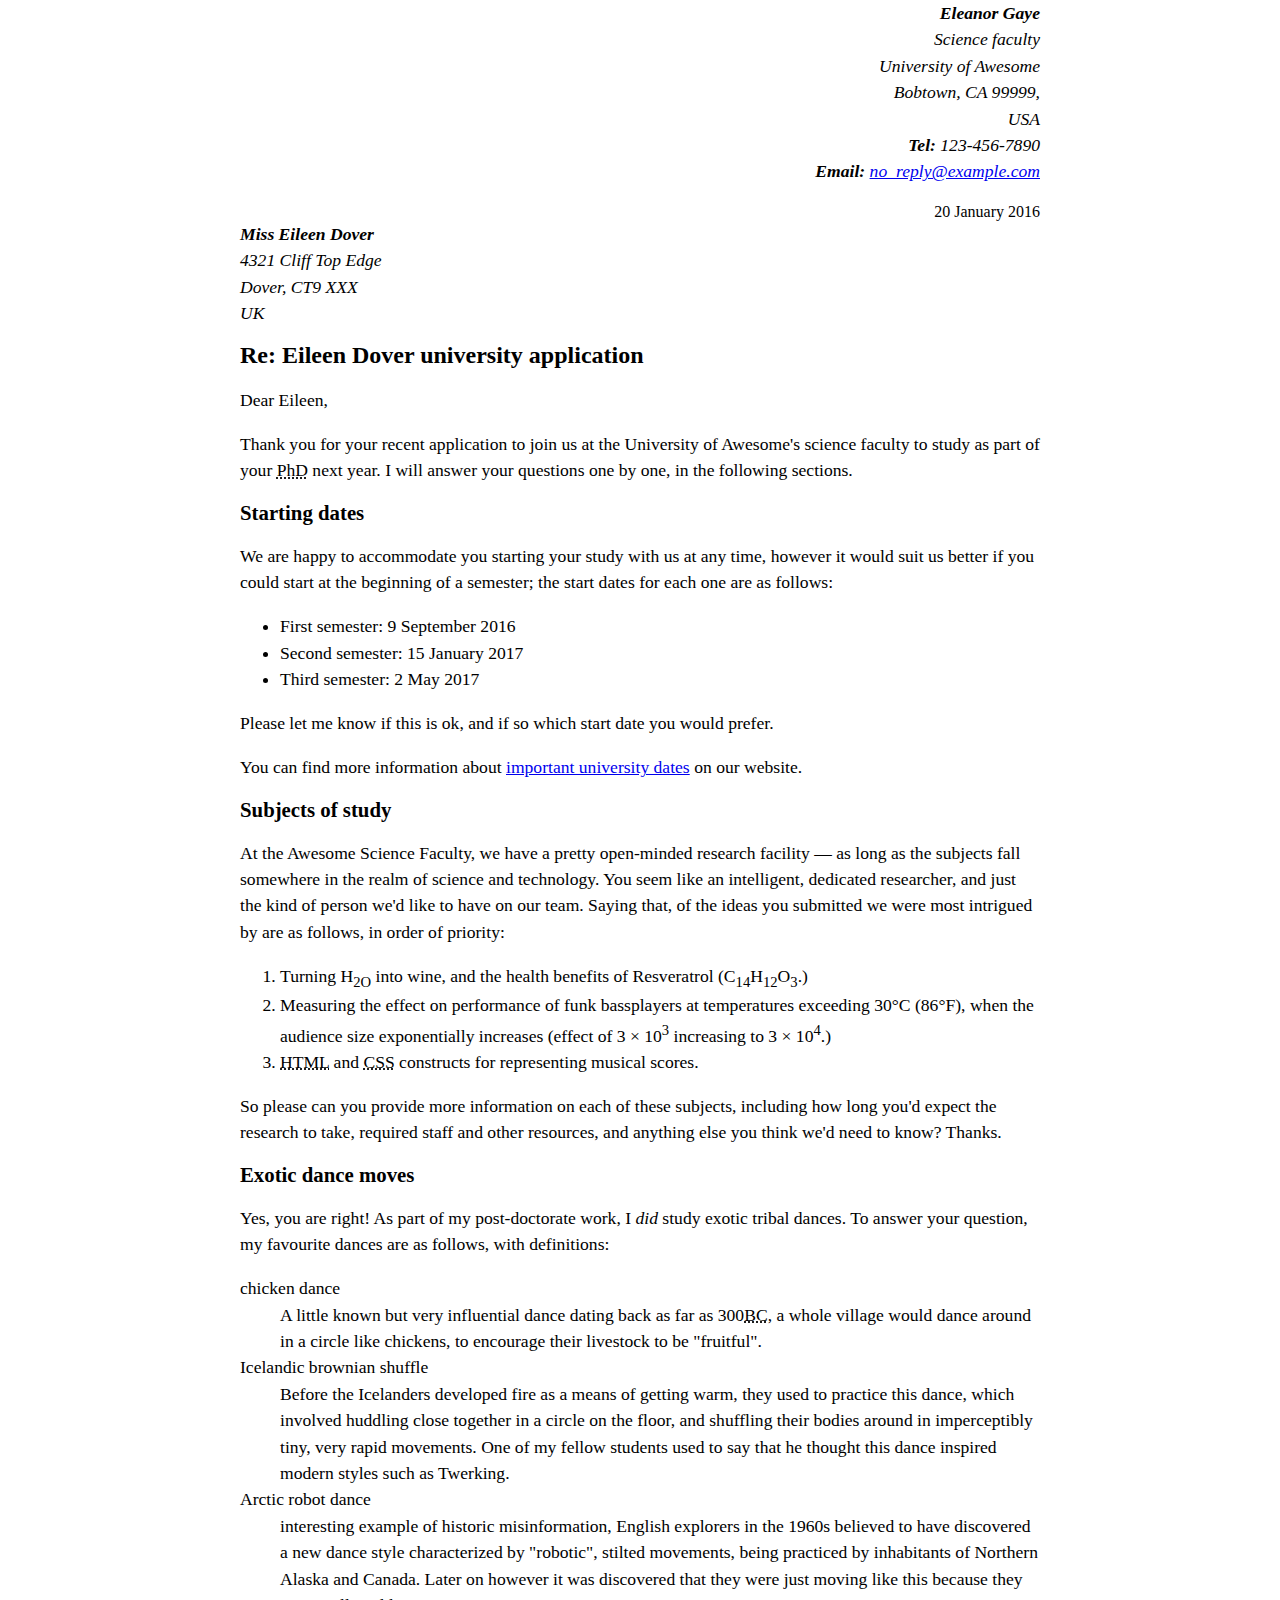
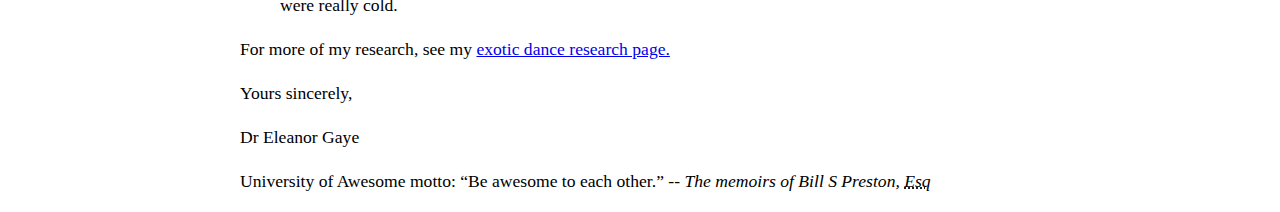
<file: Learning/letter/templates/letter/letter.html>
<!DOCTYPE html>
<html lang="en">
<head>
    <meta charset="UTF-8">
    <meta name="viewport" content="width=device-width, initial-scale=1.0">
    <style>
        body {
        max-width: 800px;
        margin: 0 auto;
        }

        .sender-column {
        text-align: right;
        }

        h1 {
        font-size: 1.5em;
        }

        h2 {
        font-size: 1.3em;
        }

        p,ul,ol,dl,address {
        font-size: 1.1em;
        }

        p, li, dd, dt, address {
        line-height: 1.5;
        }
    </style>
    <title>Document</title>
</head>
<body>
    <div class="sender-column">
        <address><em> <strong>Eleanor Gaye</strong><br> 
        Science faculty<br>
        University of Awesome<br>
        Bobtown, CA 99999,<br>
        USA<br>
        <strong>Tel:</strong> 123-456-7890<br>
        <strong>Email:</strong> <a href="mailto:no_reply@example.com">no_reply@example.com</a><br>
        </em>
        </address>
        <br>
        <time datetime="2016-01-20">20 January 2016</time>
    </div>
    <div>
        <address><em><strong>Miss Eileen Dover</strong><br>
        4321 Cliff Top Edge<br>
        Dover, CT9 XXX<br>
        UK <br></em>
        </address>
    </div>

    <div>
        <h1>Re: Eileen Dover university application</h1>
        <p>Dear Eileen,</p>
        <p>Thank you for your recent application to join us at the University of Awesome's science faculty to study as part of your <abbr title="PhD">PhD</abbr> next year. I will answer your questions one by one, in the following sections.</p>
            
        <h2 id="dates">Starting dates</h2>
        <p>We are happy to accommodate you starting your study with us at any time, however it would suit us better if you could start at the beginning of a semester; the start dates for each one are as follows:</p>
        <ul>
            <li>First semester: <time datetime="2016-09-09">9 September 2016</time></li>
            <li>Second semester: <time datetime="2017-01-15">15 January 2017</time></li>
            <li>Third semester: <time datetime="2017-05-02">2 May 2017</time></li>
        </ul>
        <p>Please let me know if this is ok, and if so which start date you would prefer.</p>
        <p>You can find more information about <a href="#dates">important university dates</a> on our website.</p>
        <h2>Subjects of study</h2>
        <p>At the Awesome Science Faculty, we have a pretty open-minded research facility — as long as the subjects fall somewhere in the realm of science and technology. You seem like an intelligent, dedicated researcher, and just the kind of person we'd like to have on our team. Saying that, of the ideas you submitted we were most intrigued by are as follows, in order of priority:</p>
        <ol>
            <li>Turning H<sub>2O</sub> into wine, and the health benefits of Resveratrol (C<sub>14</sub>H<sub>12</sub>O<sub>3</sub>.)</li>
            <li>Measuring the effect on performance of funk bassplayers at temperatures exceeding 30°C (86°F), when the audience size exponentially increases (effect of 3 × 10<sup>3</sup> increasing to 3 × 10<sup>4</sup>.)</li> 
            <li><abbr title="Hyper Text Markup Language">HTML</abbr> and <abbr title="CSS">CSS</abbr> constructs for representing musical scores.</li>
        </ol>
        
        <p>So please can you provide more information on each of these subjects, including how long you'd expect the research to take, required staff and other resources, and anything else you think we'd need to know? Thanks.</p>        
        
        <h2 id="exotic">Exotic dance moves</h2>
        <p>Yes, you are right! As part of my post-doctorate work, I <em>did</em> study exotic tribal dances. To answer your question, my favourite dances are as follows, with definitions:
        </p>
        <dl>
            <dt>chicken dance</dt>
                <dd>A little known but very influential dance dating back as far as 300<abbr title="BC">BC</abbr>, a whole village would dance around in a circle like chickens, to encourage their livestock to be "fruitful".</dd>
            <dt>Icelandic brownian shuffle</dt>
                <dd>Before the Icelanders developed fire as a means of getting warm, they used to practice this dance, which involved huddling close together in a circle on the floor, and shuffling their bodies around in imperceptibly tiny, very rapid movements. One of my fellow students used to say that he thought this dance inspired modern styles such as Twerking.</dd>
            <dt>Arctic robot dance</dt>
                <dd>interesting example of historic misinformation, English explorers in the 1960s believed to have discovered a new dance style characterized by "robotic", stilted movements, being practiced by inhabitants of Northern Alaska and Canada. Later on however it was discovered that they were just moving like this because they were really cold.</dd>
        </dl>
        <p>For more of my research, see my <a href="http://www.google.com" target="_blank">exotic dance research page.</a></p>
                    
        <p>Yours sincerely,</p>
        <p>Dr Eleanor Gaye</p>
        <p>University of Awesome motto: <q cite="Bill S Preston, Esq">Be awesome to each other.</q> -- <cite>The memoirs of Bill S Preston, <abbr title="Esquire">Esq</abbr></cite></p>
    </div>
</body>
</html>
</file>
